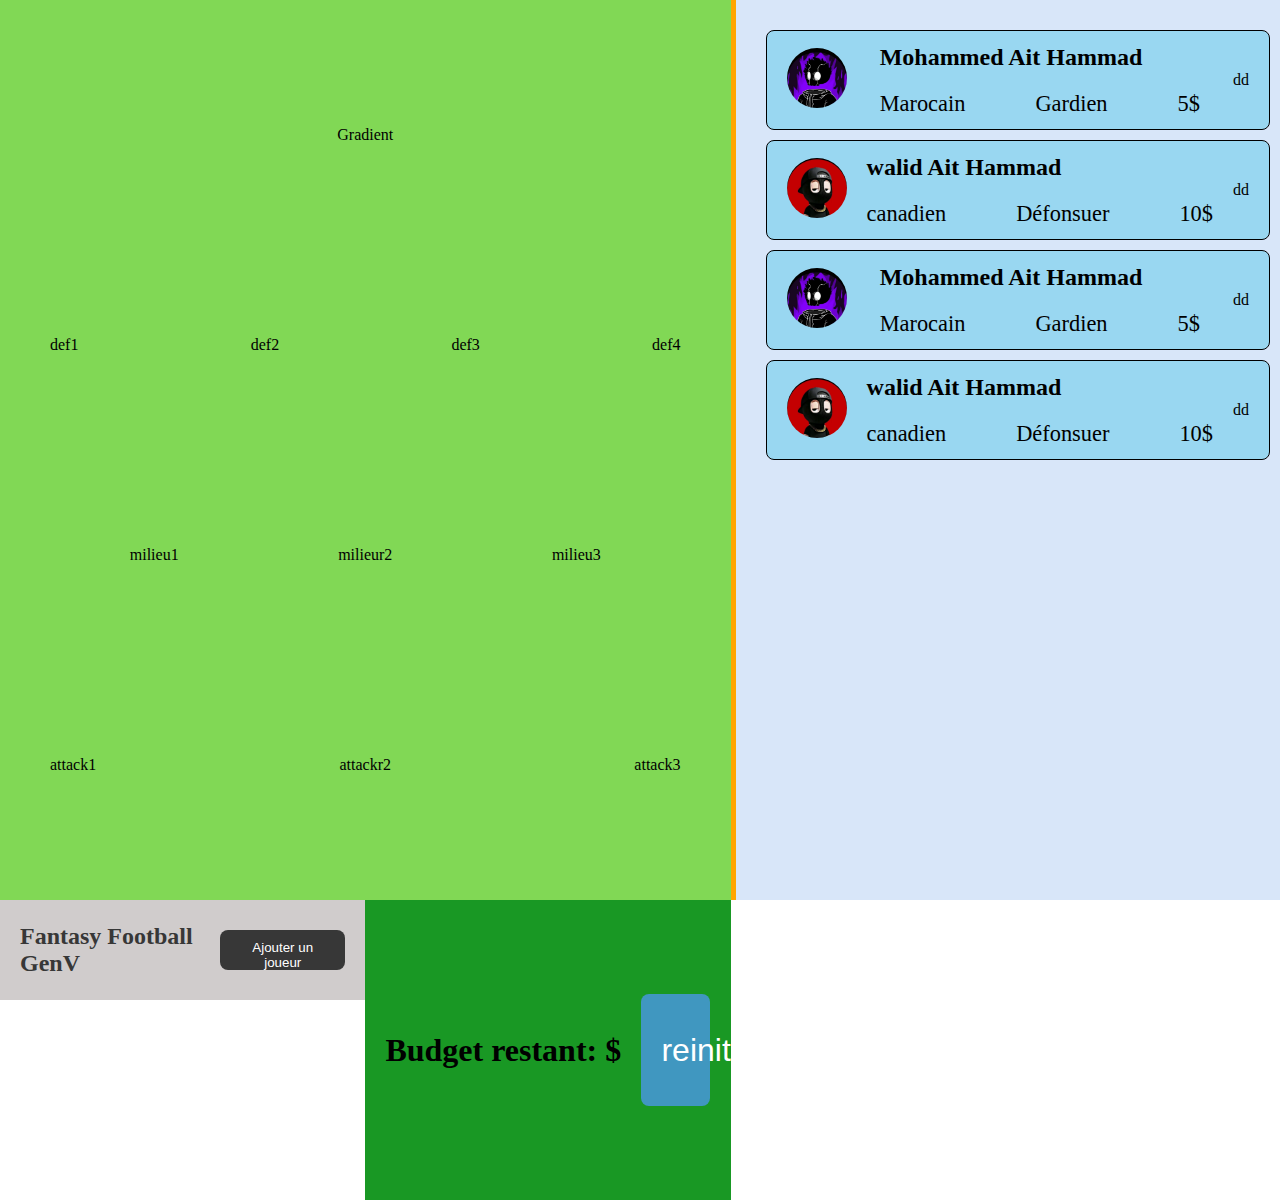
<file: fantasy-football/index.html>
<!DOCTYPE html>
<html lang="en">
<head>
    <meta charset="UTF-8">
    <meta name="viewport" content="width=device-width, initial-scale=1.0">
    <link rel="stylesheet" href="style.css">
    <title>Fontasy Football</title>
</head>
<body>
    <section class="containerGlobal">
    <header class="header">
        <h1>Fantasy Football GenV</h1>
        <button class="btn-ajout" id="ajouterBtn">Ajouter un joueur</button>
    </header>
    <aside class="containerListJoueur" id="containerListJoueur">
        <!-- <div class="cardJoueur">
            <div >
                <img  class="imageProfile" src="images/image1.jpg" alt="image profile">
            </div>
            <div class="infoJ">
            <h2 class="nomJoueur">Nom Complet</h2>
            <div class="infoJoueur">
                <p class="post">Nationalite</p>
                <p class="post">post</p>
                <p class="prix">prix</p>
            </div>
            </div>
            <div>
                <span class="icon">
                    <i class="fa fas-pen"></i>dd</span>
            </div>
        </div> -->

    </aside>
    <main class="mainComposition">
        <div class="gardien">Gradient</div>
        <div class="defanceur">
            <div>def1</div>
            <div>def2</div>
            <div>def3</div>
            <div>def4</div>
        </div>
        <div class="milieu">
            <div>milieu1</div>
            <div>milieur2</div>
            <div>milieu3</div>
        </div>
        <div class="atackeur">
            <div>attack1</div>
            <div>attackr2</div>
            <div>attack3</div>
        </div>
    </main>
    <footer class="footer">
        <div class="budget">
            <h4>Budget restant: $</h4>
        </div>

        <button class="reinitialiseBtn">reinitialiser</button>


    </footer> 
    </section>
    <div class="modalContainer" id="modalContainer">
        <div class="modal">
            <h4 class="titreModal">Ajouter un joueur</h4>
            <form name="formAjout" id="formAjout" class="formAjout">
                <label for="inputNomJoueur" id="nomJoueur">Nom Complet</label>
                <input type="text" placeholder="Entrer le nom du joueur" id="inputNomJoueur" name="nom">
                <!-- <span>ff</span> -->
                <label for="postSelect">Post</label>
                <select name="poste" id="postSelect">
                    <option value="gardien">Gardien</option>
                    <option value="defenseur">Défenseur</option>
                    <option value="milieu">Milieu</option>
                    <option value="attaquant">Attaquant</option>
                </select>
                <label for="inputNasJoueur">Nationnalité</label>
                <input type="text"  placeholder="Entrer la nationnalite du joueur" id="inputNasJoueur" name="nationalite">
                <label for="inputPrixJoueur">Prix</label>
                <input type="text" placeholder="Entrer le prix du joueur" id="inputPrixJoueur" name="prix">
                <label for="inputPhotoJoueur">Photo</label>
                <input type="text" placeholder="Entrer l'url photo du joueur" id="inputPhotoJoueur" name="photo">
            </form>
            <button type="submit" class="EnregistrerBtn" id="EnregistrerBtn">Ajouter</button>
        </div>
    </div>
    <script src="./script.js"></script>
</body>
</html>
</file>
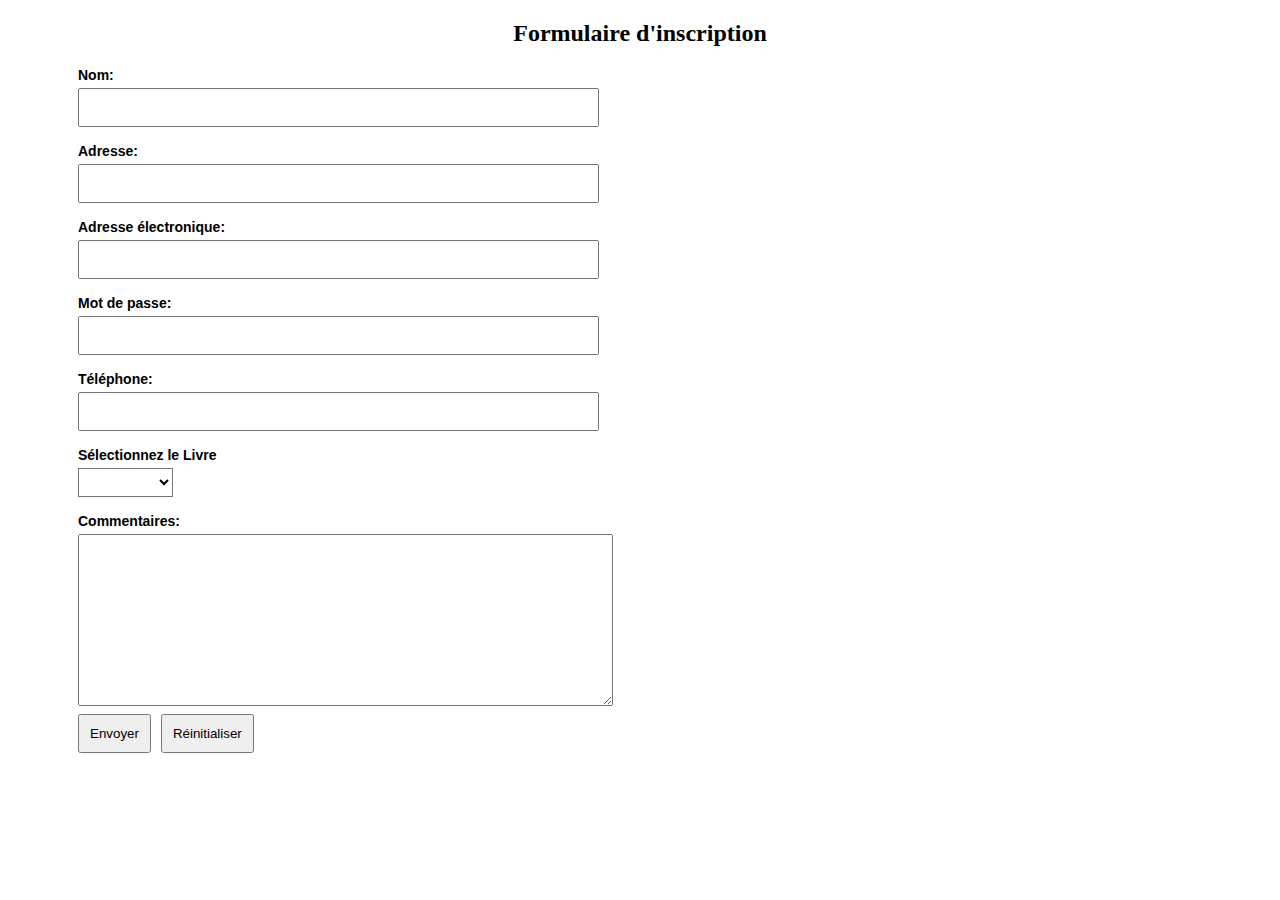
<file: fantasy-football/joueur.html>
<!DOCTYPE html>
<html>

<head>
    <title>Titre du document</title>
    <style>
        .w3docs {
            margin-left: 70px;
            font-weight: bold;
            text-align: left;
            font-family: sans-serif, bold, Arial, Helvetica;
            font-size: 14px;
        }

        .buttons {
            display: flex;
            align-items: center;
            width: 100%;
        }

        div input {
            margin-right: 10px;
        }

        form {
            margin: 0 auto;
            width: 600px;
        }

        form input {
            padding: 10px;
        }

        form select {
            background-color: #ffffff;
            padding: 5px;
        }

        form textarea {
            padding: 10px;
            margin-bottom: 5px;
        }

        form label {
            display: block;
            width: 100%;
            margin-bottom: 5px;
        }
    </style>
</head>

<body>
    <h2 style="text-align: center;">Formulaire d'inscription</h2>
    <form name="RegForm" action="/submit.php" onsubmit="return W3docs()" method="post" class="w3docs">
        <div>
            <label for="Nom">Nom:</label>
            <input type="text" id="Nom" size="60" name="Nom" />
        </div>
        <br>
        <div>
            <label for="adresse">Adresse:</label>
            <input type="text" id="adresse" size="60" name="Adresse" />
        </div>
        <br />
        <div>
            <label for="E-mail" l>Adresse électronique:</label>
            <input type="text" id="E-mail" size="60" name="Email" />
        </div>
        <br />
        <div>
            <label for="Mot de passe">Mot de passe:</label>
            <input type="text" id="Mot de passe" size="60" name="Mot de passe" />
        </div>
        <br />
        <div>
            <label for="Téléphone">Téléphone: </label>
            <input type="text" id="Téléphone" size="60" name="Téléphone" />
        </div>
        <br />
        <div>
            <label>Sélectionnez le Livre</label>
            <select type="text" value="" name="Sujet">
                <option></option>
                <option>HTML</option>
                <option>CSS</option>
                <option>PHP</option>
                <option>JavaScript</option>
            </select>
        </div>
        <br />
        <div>
            <label for="commentaire">Commentaires: </label>
            <textarea cols="62" id="commentaire" rows="10" name="Commentaire"></textarea>
        </div>
        <div class="buttons">
            <input type="submit" value="Envoyer" name="Envoyer" />
            <input type="reset" value="Réinitialiser" name="Réinitialiser" />
        </div>
    </form>
    <script>
        function W3docs() {
            var name = document.forms["RegForm"]["Nom"];
            var email = document.forms["RegForm"]["Email"];
            var phone = document.forms["RegForm"]["Téléphone"];
            var what = document.forms["RegForm"]["Sujet"];
            var password = document.forms["RegForm"]["Mot de passe"];
            var address = document.forms["RegForm"]["Adresse"];
            var comment = document.forms["RegForm"]["Commentaire"];

            if (name.value == "") {
                alert("Mettez votre nom.");
                name.focus();
                return false;
            }
            if (address.value == "") {
                alert("Mettez votre adresse.");
                address.focus();
                return false;
            }
            if (email.value == "") {
                alert("Mettez une adresse email valide.");
                email.focus();
                return false;
            }
            if (email.value.indexOf("@", 0) < 0) {
                alert("Mettez une adresse email valide.");
                email.focus();
                return false;
            }
            if (email.value.indexOf(".", 0) < 0) {
                alert("Mettez une adresse email valide.");
                email.focus();
                return false;
            }
            if (phone.value == "") {
                alert("Mettez votre numéro de téléphone.");
                phone.focus();
                return false;
            }
            if (password.value == "") {
                alert("Saisissez votre mot de passe");
                password.focus();
                return false;
            }
            if (what.selectedIndex < 1) {
                alert("Mettez votre cours.");
                what.focus();
                return false;
            }
            if (comment.value == "") {
                alert("Écrivez un commentaire.");
                comment.focus();
                return false;
            }
            return true;
        }
    </script>
</body>

</html>
</file>
<file: fantasy-football/style.css>
*{
    padding: 0;
    margin: 0;
    box-sizing: border-box;
}
body{
    position: relative;
}

.containerGlobal{
    width: 100%;
    display: grid;
    grid-template-columns: repeat(3, 1fr);
    grid-template-rows: repeat(1, minmax(100vh, 1fr));
}
.header{
    background-color:#d0cccc;
    display: flex;
    justify-content: space-around;
    align-items: center;
    height: 100px;
    padding: 20px;
}
.header h1{
    font-size: 1.5em;
    color: #373737;
}
.header .btn-ajout{
    outline: none;
    border: none; 
    padding: 10px 20px;
    height: 40px;
    border-radius: 8px;
    background:#373737;
    color: white;
}
.containerListJoueur{
    background: #8cb6ec57;
    grid-column: 3/4;
    grid-row: 1/-1;
    padding: 20px;
    /* height: 100vh; */
    border-left: 5px solid orange;
}
.cardJoueur{
    padding: 20px;
    border: 1px solid black;
    width: 100%;
    border-radius: 8px;
    height: 100px;
    display: flex;
    /* gap: 20px; */
    justify-content: space-between;
    align-items: center;
    margin: 10px;
    background: #99d7f1;
}
.imageProfile{
    width:  60px;
    height: 60px;
    border-radius: 50%;

}
.nomJoueur{
    font-size: 1.5em;
    padding: 10px;
}

.infoJoueur{
    padding: 10px;
    display: flex;
    gap: 70px;
}
.post, .prix{
    font-size: 1.4em;
}
/* .icon{
    background: #000;
    width: 10px;
    height: 10px;
    border-radius: 50%;
} */
.mainComposition {
    background: #67d032d3;
    grid-column: 1/3;
    grid-row: 1/-1;
    padding: 30px;
    display: grid;
    grid-template-columns: repeat(4, minmax(50px, 1fr));
    grid-template-rows: repeat(4, minmax(50px, 1fr));
}
.gardien{
    padding: 20px;
    grid-column: 1/-1;
    grid-row: 1/2;
    /* background: green; */
    display: flex;
    justify-content: center;
    align-items: center;
}
.defanceur{
    padding: 20px;
    grid-column: 1/-1;
    grid-row: 2/3;
    /* background: #805500; */
    display: flex;
    justify-content: space-between;
    align-items: center;
}
.milieu{
    padding: 20px;
    grid-column: 1/-1;
    grid-row: 3/4;
    /* background: #3a0080; */
    display: flex;
    justify-content: space-around;
    align-items: center;
}
.atackeur{
    padding: 20px;
    grid-column: 1/-1;
    grid-row: 4/-1;
    /* background: #800080; */
    display: flex;
    justify-content: space-between;
    align-items: center;
}



.footer{
    width: 100%;
    height: 300px;
    background: #199824;
    padding: 10px;
    display: flex;
    justify-content: space-around;
    align-items: center;
}
.budget h4{
    font-size: 2em;
}
.reinitialiseBtn{
    outline: none;
    border: none; 
    padding: 20px;
    width:20%;
    height: 40%;
    border-radius: 8px;
    background:#4a97e9cb;
    color: white;
    font-size: 2em;
}

.modalContainer{
    width:100%;
    height: 100%;
    background: #b09d9d86;
    /* display: flex;
    justify-content: center;
    align-items: center; */
    opacity: 0;
    pointer-events: none;
    position: absolute;
    top: 0;
    left:0;
}
.modalContainer.afficherModal{
    opacity: 1;
    pointer-events: auto;
}
.modal{
    position: relative;
    top: 10%;
    left: 25%;
    width: 50%;
    height: 50%;
    background-color: aqua;
    display: flex;
    flex-direction: column;
    align-items: center;
    /* gap: 100px; */
    justify-content: space-around;
    padding: 20px;
    border-radius: 16px;
    /* border: 1px solid black; */
    box-shadow: 0 0 20px rgba(0, 0, 0, 0.796);
}
.formAjout{
    display: grid;
    grid-template-columns: repeat(2, minmax(50px, 1fr));
    grid-template-rows: repeat(5, minmax(50px, 1fr));
    column-gap: 20px;
    row-gap: 30px;
}
.titreModal{
    font-size: 3em;
    text-align: center;
}
.formAjout label{
    font-size: 2em;
    padding: 20px 30px;
    font-weight: 700;
}
.formAjout input{
    font-size:  1.5em;
    text-align: center;
    border-radius: 8px;
    outline: none;
    padding: 20px;
}

.formAjout #postSelect{
    font-size: 1.5em;
    text-align: center;
    border-radius: 8px;
    outline: none;
    padding: 20px;
}
.EnregistrerBtn{
    width: 70%;
    height: 50px;
    border: 1px solid #37c337a4;
    background-color: #37c337;
    color: white;
    font-size: 1.5em;
    border-radius: 10px;
    font-weight: 700;
    cursor: pointer;
}
</file>
